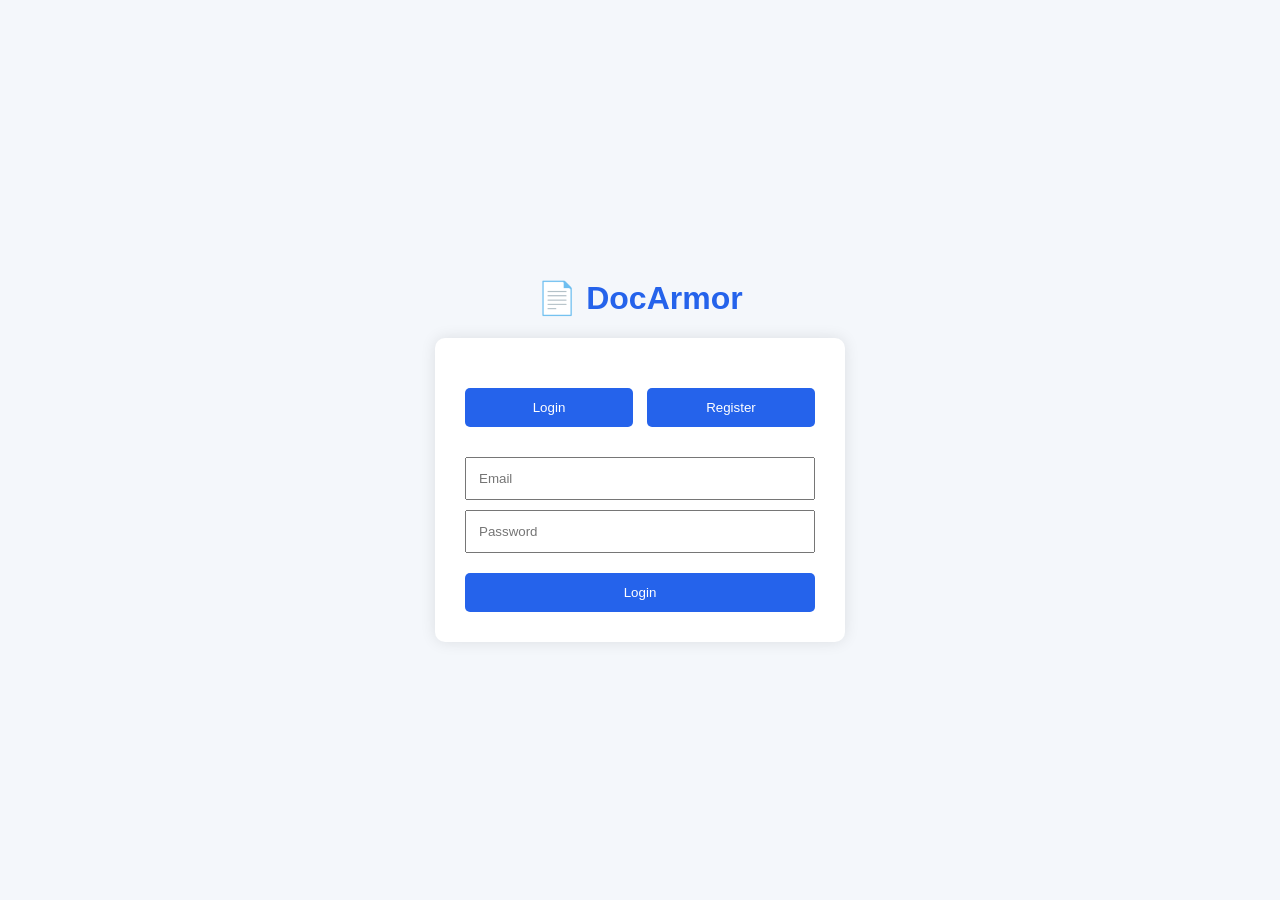
<file: frontend/index.html>
<!DOCTYPE html>
<html lang="en">
<head>
    <meta charset="UTF-8">
    <meta name="viewport" content="width=device-width, initial-scale=1.0">
    <title>DocArmor</title>

    <link rel="stylesheet" href="style.css">
</head>
<body>

<div class="container">

    <h1>📄 DocArmor</h1>

    <div class="card">

        <div class="tabs">
            <button id="loginTab">Login</button>
            <button id="registerTab">Register</button>
        </div>

        <div id="message"></div>

        <input
            type="text"
            id="name"
            placeholder="Name (Register only)"
        >

        <input
            type="email"
            id="email"
            placeholder="Email"
        >

        <input
            type="password"
            id="password"
            placeholder="Password"
        >

        <button id="submitBtn">
            Login
        </button>

    </div>

</div>

<script src="app.js"></script>

</body>
</html>
</file>
<file: frontend/style.css>
body{

    margin:0;
    padding:0;

    font-family:Arial, Helvetica, sans-serif;

    background:#f4f7fb;

}

.container{

    width:100%;
    height:100vh;

    display:flex;

    justify-content:center;
    align-items:center;

    flex-direction:column;

}

h1{

    color:#2563eb;

}

.card{

    background:white;

    width:350px;

    padding:30px;

    border-radius:10px;

    box-shadow:0 0 15px rgba(0,0,0,.1);

}

.tabs{

    display:flex;

    justify-content:space-between;

    margin-bottom:20px;

}

.tabs button{

    width:48%;

}

input{

    width:100%;

    padding:12px;

    margin-top:10px;

    box-sizing:border-box;

}

button{

    width:100%;

    padding:12px;

    margin-top:20px;

    cursor:pointer;

    border:none;

    color:white;

    background:#2563eb;

    border-radius:5px;

}

button:hover{

    background:#1d4ed8;

}

#message{

    margin-top:10px;

    color:red;

    text-align:center;

}


header{

    background:#2563eb;

    color:white;

    padding:20px;

    display:flex;

    justify-content:space-between;

    align-items:center;

}

header button{

    width:120px;

    margin:0;

}

.dashboard{

    width:90%;

    margin:auto;

    margin-top:30px;

}

.upload-card{

    background:white;

    padding:20px;

    border-radius:10px;

    box-shadow:0 0 10px rgba(0,0,0,.1);

    margin-bottom:30px;

}

.documents{

    background:white;

    padding:20px;

    border-radius:10px;

    box-shadow:0 0 10px rgba(0,0,0,.1);

}

.doc-card{

    display:flex;

    justify-content:space-between;

    align-items:center;

    border:1px solid #ddd;

    padding:15px;

    border-radius:8px;

    margin-top:15px;

}

.status{

    font-weight:bold;

}

.processed{

    color:green;

}

.pending{

    color:orange;

}

.downloadBtn{

    width:120px;

}
</file>
